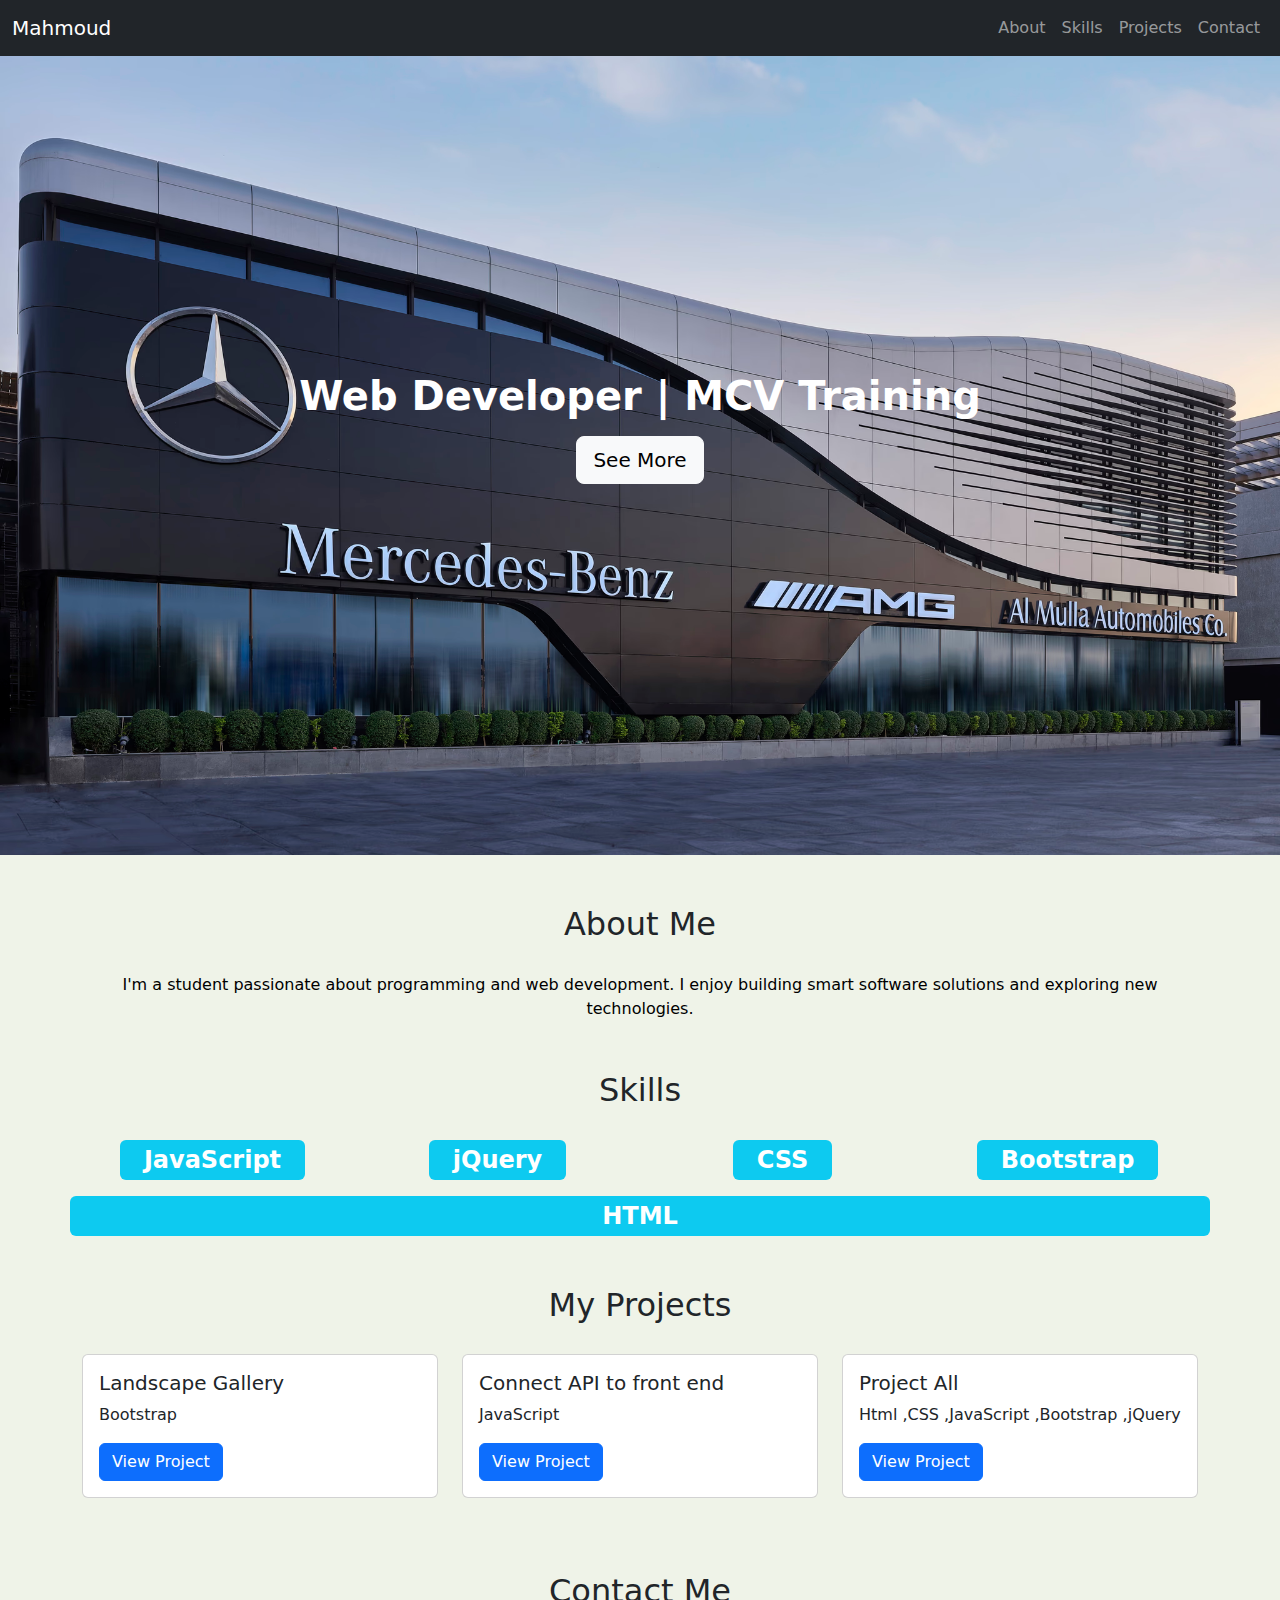
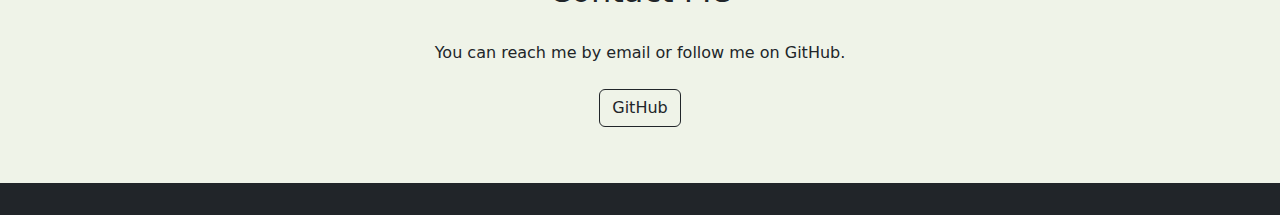
<file: index.html>
<!DOCTYPE html>
<html lang="en">
<head>
    <meta charset="UTF-8">
    <title>Mahmoud - Portfolio</title>
    <meta name="viewport" content="width=device-width, initial-scale=1">

    <!-- Bootstrap CSS -->
    <link href="https://cdn.jsdelivr.net/npm/bootstrap@5.3.3/dist/css/bootstrap.min.css" rel="stylesheet">

    <style>
        body {
            scroll-behavior: smooth;
        }
        .section-title {
            margin-top: 50px;
            margin-bottom: 30px;
            text-align: center;
        }
        .project-card:hover {
            transform: scale(0.9);
            transition: 0.3s;

        }

            
.hero{
    position:relative;
    width:100%;
    height:95vh;
    background:url('mcv.jpg.avif') center/cover no-repeat;
    display:flex;
    justify-content:center;
    align-items:center;
}

.hero .overlay{
    text-align:center;
    padding:0 15px;
}
        
body{
    background-color: rgb(239, 243, 232);
}

</style>


</head>
<body>

    <!-- Navbar -->
    <nav class="navbar navbar-expand-lg navbar-dark bg-dark fixed-top">
        <div class="container-fluid">
            <a class="navbar-brand" href="#">Mahmoud</a>
            <button class="navbar-toggler" type="button" data-bs-toggle="collapse" data-bs-target="#navbarNav">
                <span class="navbar-toggler-icon"></span>
            </button>
            <div class="collapse navbar-collapse" id="navbarNav">
                <ul class="navbar-nav ms-auto">
                    <li class="nav-item"><a class="nav-link" href="#about">About</a></li>
                    <li class="nav-item"><a class="nav-link" href="#skills">Skills</a></li>
                    <li class="nav-item"><a class="nav-link" href="#projects">Projects</a></li>
                    <li class="nav-item"><a class="nav-link" href="#contact">Contact</a></li>
                </ul>
            </div>
        </div>
    </nav>



<header class="hero text-white">

    <div class="overlay">
        <h1 class="display-6 fw-bold mb-3 ">Web Developer | MCV Training</h1>

        <button id="scrollBtn" class="btn btn-light btn-lg">
            See More
        </button>
    </div>
</header>



    <!-- About Section -->
    <section id="about" class="container mt-5">
        <h2 class="section-title">About Me</h2>
        <p class="text-center text-black">
            I'm a student passionate about programming and web development.
            I enjoy building smart software solutions and exploring new technologies.
        </p>

    </section>

    <!-- Skills Section -->
<section id="skills" class="container mt-5">
    <h2 class="section-title">Skills</h2>
    <div class="row text-center">
        <div class="col-md-3 mb-3">
            <span class="badge bg-info fs-4 px-4 py-2">JavaScript</span>
        </div>
        <div class="col-md-3 mb-3">
            <span class="badge bg-info fs-4 px-4 py-2">jQuery</span>
        </div>
        <div class="col-md-3 mb-3">
            <span class="badge bg-info fs-4 px-4 py-2">CSS</span>
        </div>
        <div class="col-md-3 mb-3">
            <span class="badge bg-info fs-4 px-4 py-2">Bootstrap</span>
        </div>
        <span class="badge bg-info fs-4 px-4 py-2"> HTML</span>
    </div>
</div>
</section>


<!-- Projects Section -->
<section id="projects" class="container mt-5">
    <h2 class="section-title">My Projects</h2>
    <div class="row">

        <div class="col-md-4 mb-4">
            <div class="card project-card">
                <div class="card-body">
                    <h5 class="card-title">Landscape Gallery</h5>
                    <p class="card-text">Bootstrap</p>
                    <a href="Landscape Gallery.html" class="btn btn-primary" target="_blank">View Project</a>
                </div>
            </div>
        </div>

        <div class="col-md-4 mb-4">
            <div class="card project-card">
                <div class="card-body">
                    <h5 class="card-title">Connect API to front end</h5>
                    <p class="card-text">JavaScript</p>
                    <a href="Connect API to front end.html" class="btn btn-primary" target="_blank">View Project</a>
                </div>
            </div>
        </div>

        <div class="col-md-4 mb-4">
            <div class="card project-card">
                <div class="card-body">
                    <h5 class="card-title">Project All</h5>
                    <p class="card-text">Html ,CSS ,JavaScript ,Bootstrap ,jQuery</p>
                    <a href="index.html" class="btn btn-primary" target="_blank">View Project</a>
                </div>
            </div>
        </div>

    </div>
</section>


    <!-- Contact Section -->
    <section id="contact" class="container mt-5 mb-5">
        <h2 class="section-title">Contact Me</h2>
        <p class="text-center">You can reach me by email or follow me on GitHub.</p>
        <div class="text-center">
            <a href="https://github.com/Esmat00" target="_blank" class="btn btn-outline-dark m-2">GitHub</a>
        </div>
    </section>

    <!-- Footer -->
    <footer class="bg-dark text-white text-center py-3">

    </footer>

    <!-- Bootstrap JS -->
    <script src="https://cdn.jsdelivr.net/npm/bootstrap@5.3.3/dist/js/bootstrap.bundle.min.js"></script>


<!-- jQuery CDN -->
<script src="https://code.jquery.com/jquery-3.7.1.min.js"></script>

<script>
$(function () {
    $('#scrollBtn').on('click', function () {
        
        $('html, body').animate({
            scrollTop: $('#about').offset().top
        }, 800);
    });
});
</script>


<body\>
</html>
</file>
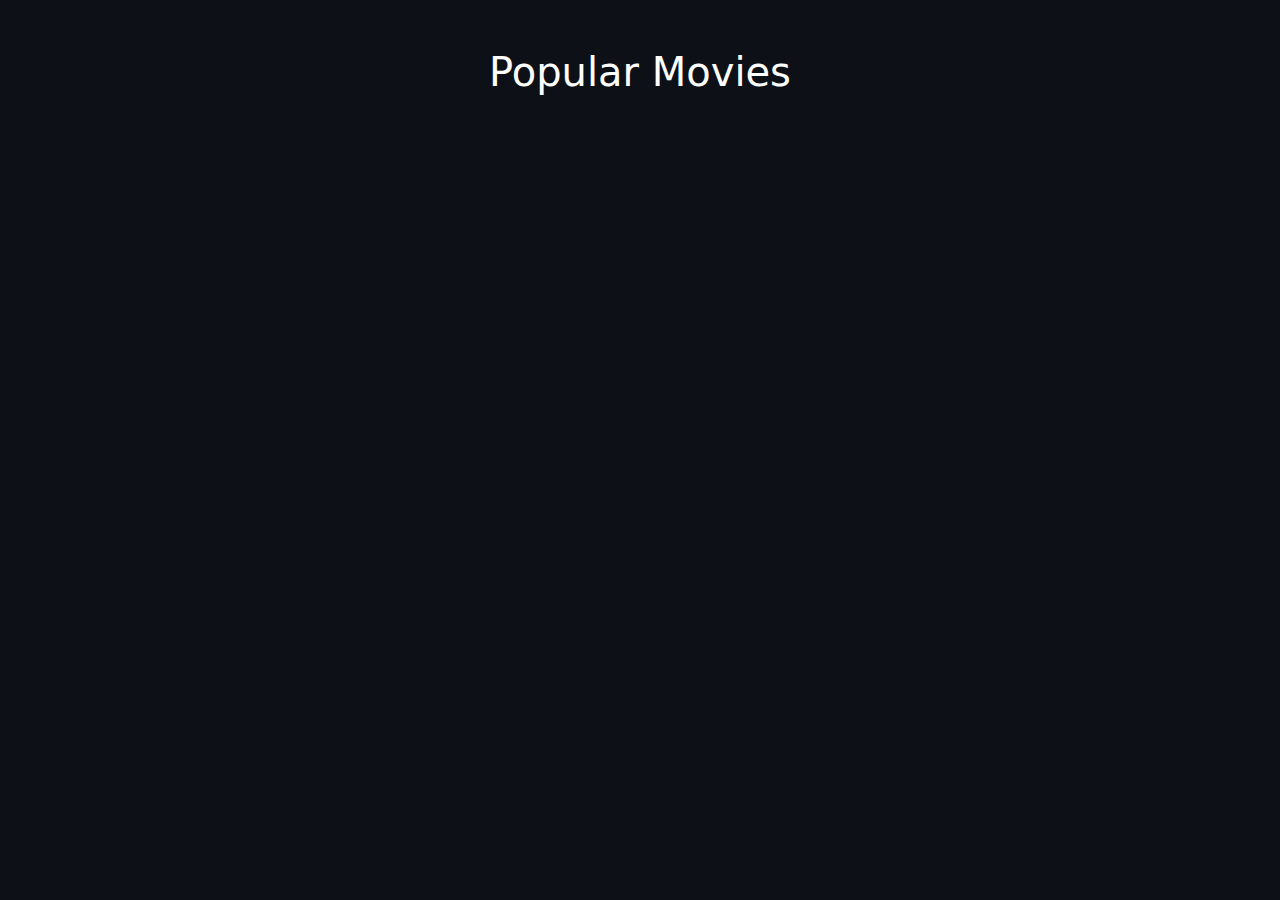
<file: Connect API to front end.html>
<!DOCTYPE html>
<html lang="en">
<head>
    <meta charset="UTF-8">
    <title>Top Rated Movies</title>

    <!-- Bootstrap CSS -->
    <link rel="stylesheet" href="https://cdn.jsdelivr.net/npm/bootstrap@5.3.3/dist/css/bootstrap.min.css">

    <!-- AOS Animation CSS -->
    <link href="https://unpkg.com/aos@2.3.1/dist/aos.css" rel="stylesheet">

    <style>
        body {
            background-color: #0d1117;
            color: white;
        }
        .card {
            background-color: #161b22;
            color: white;
            transition: transform 0.3s ease;
        }
        .card:hover {
            transform: scale(1.05);
        }
        .movie-title {
            font-size: 1.1rem;
            font-weight: bold;
        }
    </style>
</head>
<body>

    <div class="container py-5">
        <h1 class="text-center mb-4">Popular Movies</h1>
        <div id="movie-container" class="row g-4"></div>
    </div>

    <!-- AOS Animation Script -->
    <script src="https://unpkg.com/aos@2.3.1/dist/aos.js"></script>

    <script>
        AOS.init();

        const apiKey = "62cfc20d10aaebdd30136fad54d40a2b";
        const apiUrl = `https://api.themoviedb.org/3/movie/popular?api_key=${apiKey}&language=en-US&page=1`;

        fetch(apiUrl)
            .then(response => response.json())
            .then(data => {
                const movies = data.results;
                const container = document.getElementById("movie-container");

                movies.forEach((movie, index) => {
                    const card = document.createElement("div");
                    card.className = "col-sm-6 col-md-4 col-lg-3";
                    card.setAttribute("data-aos", "fade-up");
                    card.setAttribute("data-aos-delay", index * 100);

                    card.innerHTML = `
                        <div class="card h-100">
                            <img src="https://image.tmdb.org/t/p/w500${movie.poster_path}" class="card-img-top" alt="${movie.title}">
                            <div class="card-body">
                                <h5 class="movie-title">${movie.title}</h5>
                                <p class="card-text">
                                    Rating: ${movie.vote_average.toFixed(1)} / 10<br>
                                    Votes: ${movie.vote_count.toLocaleString()}
                                </p>
                            </div>
                        </div>
                    `;
                    container.appendChild(card);
                });
            })
            .catch(error => {
                console.error("Error fetching movies:", error);
            });
    </script>

</body>
</html>
</file>
